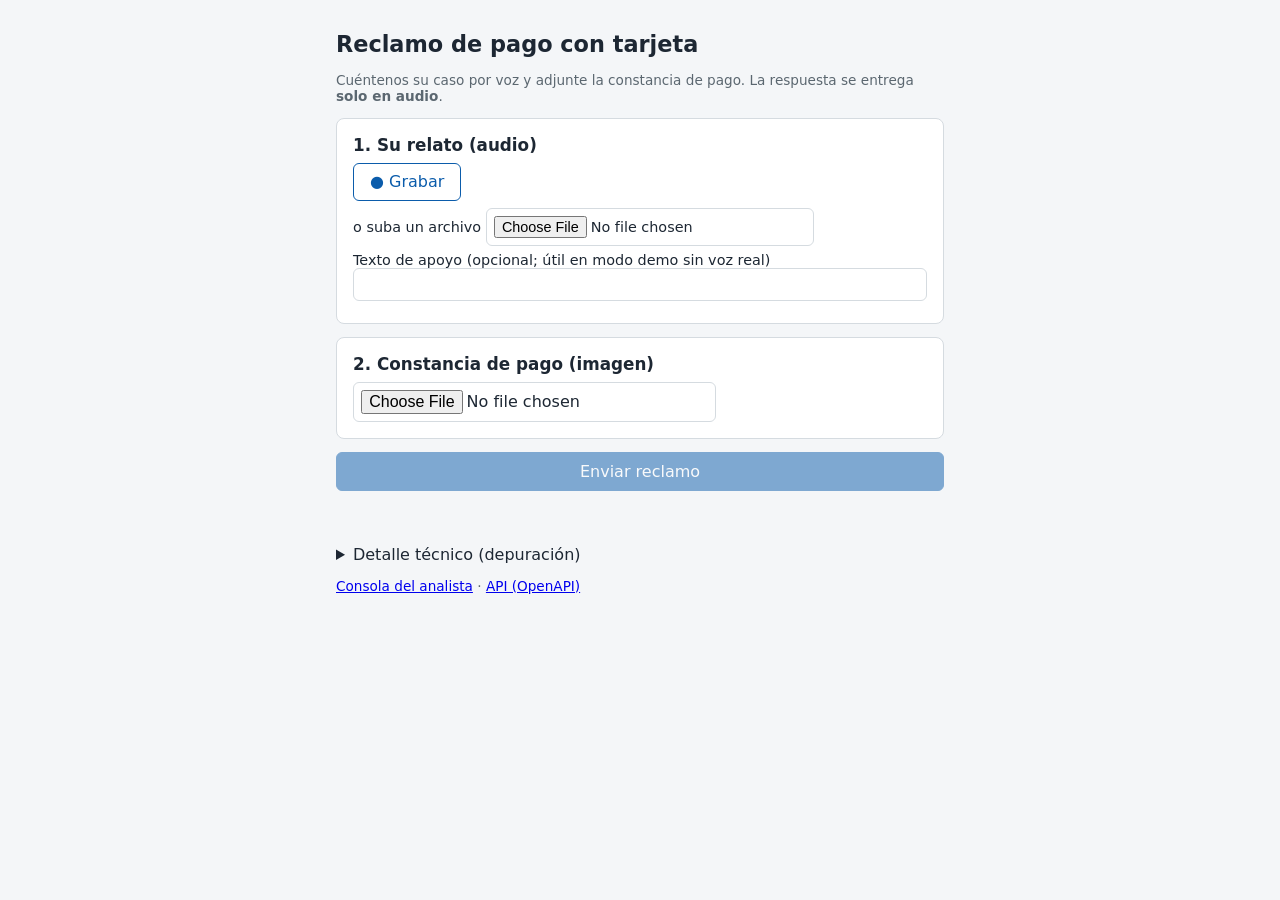
<file: ui/index.html>
<!doctype html>
<html lang="es">
<head>
<meta charset="utf-8">
<meta name="viewport" content="width=device-width, initial-scale=1">
<title>Reclamos – Cliente</title>
<link rel="stylesheet" href="estilos.css">
</head>
<body>
<main>
  <h1>Reclamo de pago con tarjeta</h1>
  <p class="nota">Cuéntenos su caso por voz y adjunte la constancia de pago. La respuesta se entrega <b>solo en audio</b>.</p>

  <section>
    <h2>1. Su relato (audio)</h2>
    <button id="btn-grabar" type="button">● Grabar</button>
    <span id="estado-grab" class="nota"></span>
    <label>o suba un archivo <input id="archivo-audio" type="file" accept="audio/*"></label>
    <audio id="previa-audio" controls hidden></audio>
    <label>Texto de apoyo (opcional; útil en modo demo sin voz real) <input id="texto" style="width:100%"></label>
  </section>

  <section>
    <h2>2. Constancia de pago (imagen)</h2>
    <input id="archivo-imagen" type="file" accept="image/png,image/jpeg">
    <img id="previa-imagen" alt="Vista previa de la constancia" hidden>
  </section>

  <button id="btn-enviar" class="principal" disabled>Enviar reclamo</button>
  <p id="aviso" role="status"></p>

  <section id="respuesta" hidden>
    <h2>Respuesta</h2>
    <audio id="audio-respuesta" controls autoplay></audio>
  </section>

  <details id="debug">
    <summary>Detalle técnico (depuración)</summary>
    <pre id="debug-json"></pre>
  </details>
  <p class="nota"><a href="analista.html">Consola del analista</a> · <a href="/docs">API (OpenAPI)</a></p>
</main>
<script src="app.js"></script>
<script>iniciarCliente();</script>
</body>
</html>
</file>
<file: ui/estilos.css>
:root { --azul:#0b5cab; --gris:#5b6770; --borde:#d5dbe0; }
* { box-sizing: border-box; }
body { font-family: system-ui, Segoe UI, sans-serif; margin: 0; background: #f4f6f8; color: #1d2733; }
main { max-width: 640px; margin: 0 auto; padding: 1rem; }
h1 { font-size: 1.4rem; } h2 { font-size: 1.05rem; margin: 0 0 .5rem; }
section, .tarjeta { background: #fff; border: 1px solid var(--borde); border-radius: 8px; padding: 1rem; margin: .8rem 0; }
label { display: block; margin: .4rem 0; font-size: .9rem; }
input, select, textarea { padding: .45rem; border: 1px solid var(--borde); border-radius: 6px; font: inherit; max-width: 100%; }
button { padding: .55rem 1rem; border: 1px solid var(--azul); background: #fff; color: var(--azul); border-radius: 6px;
         cursor: pointer; font: inherit; }
button.principal { background: var(--azul); color: #fff; width: 100%; }
button:disabled { opacity: .5; cursor: not-allowed; }
.nota { color: var(--gris); font-size: .85rem; }
#aviso { min-height: 1.4rem; font-weight: 600; }
#aviso.error { color: #b3261e; } #aviso.ok { color: #1e7b34; }
img#previa-imagen { max-width: 100%; margin-top: .5rem; border: 1px solid var(--borde); }
audio { width: 100%; margin-top: .5rem; }
pre { overflow: auto; background: #10161c; color: #d8e1e8; padding: .7rem; border-radius: 6px; font-size: .78rem; }
.tarjeta .acciones { display: flex; gap: .5rem; margin-top: .6rem; }
</file>
